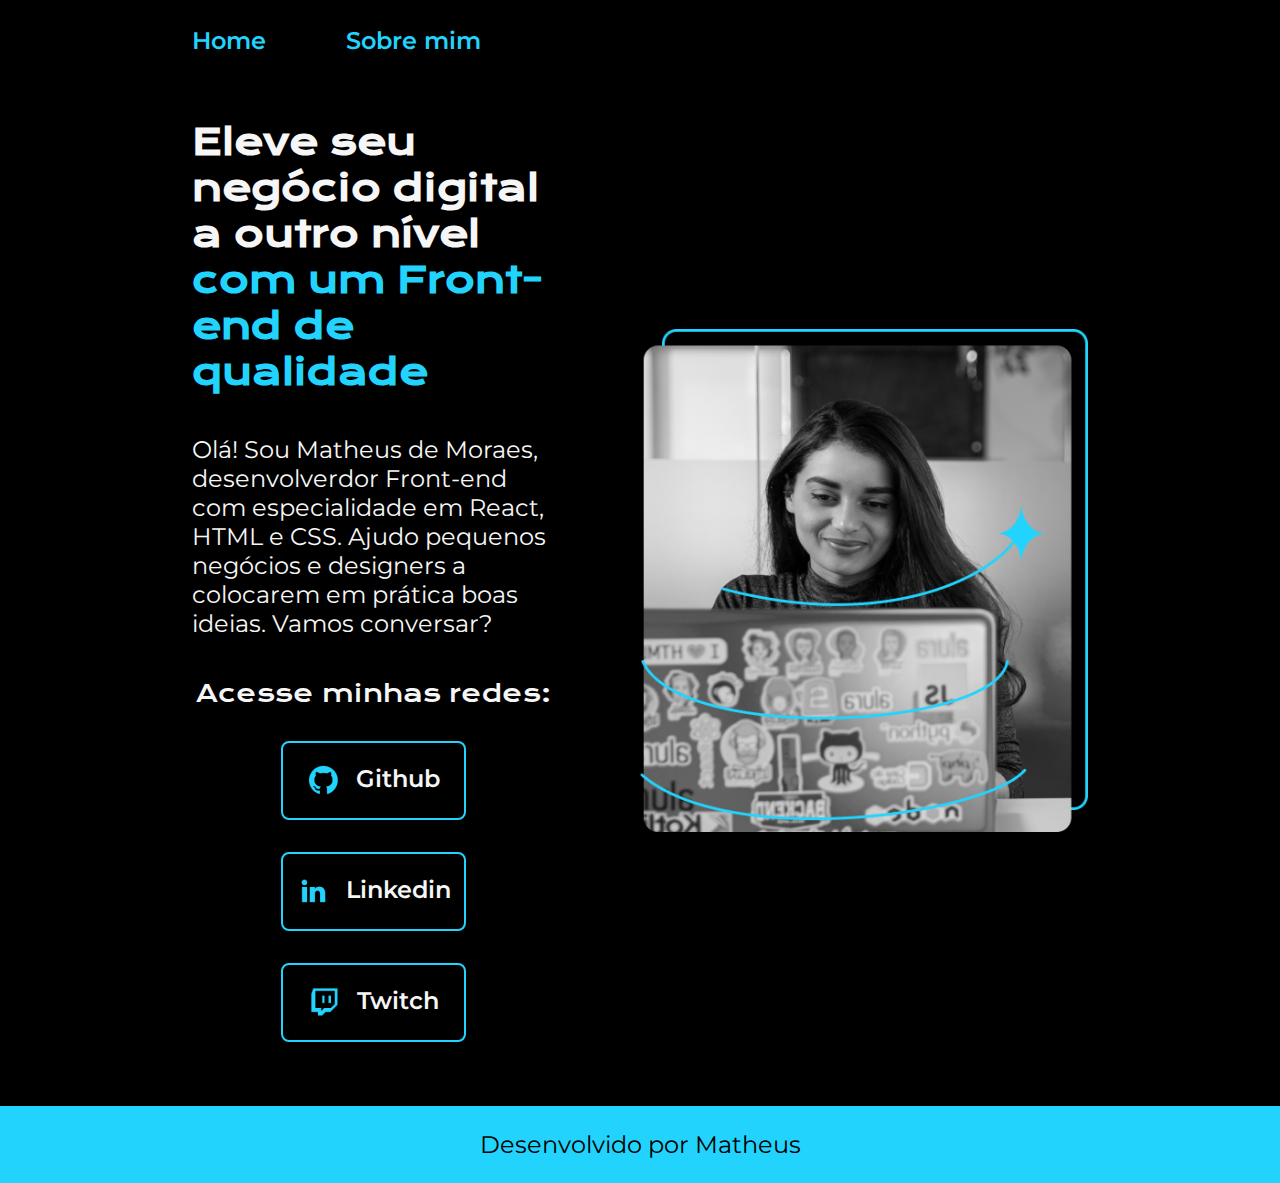
<file: index.html>
<!DOCTYPE html>
<html lang="pt-br">

<head>
    <meta charset="UTF-8">
    <meta name="viewport" content="width=device-width, initial-scale=1.0">
    <title>Portifólio</title>
    <link rel="stylesheet" href="./styles/style.css">
</head>

<body>
    <header class="cabecalho">
        <nav class="cabecalho__menu">
            <a class="cabecalho__menu__link" href="index.html">Home</a>
            <a class="cabecalho__menu__link" href="about.html">Sobre mim</a>
        </nav>
    </header>
    <main class="apresentacao">
        <section class="apresentacao__conteudo">
            <h1 class="apresentacao__conteudo__titulo">Eleve seu negócio digital a outro nível
                <strong class="titulo-destaque">com um Front-end de qualidade</strong>
            </h1>
            <p class="apresentacao__conteudo__texto">
                Olá! Sou Matheus de Moraes, desenvolverdor
                Front-end com especialidade em React, HTML e
                CSS. Ajudo pequenos negócios e designers a
                colocarem em prática boas ideias. Vamos
                conversar?
            </p>
            <div class="apresentacao__links">
                <h2 class="apresentacao__links__subtitulo">Acesse minhas redes:</h2>
                <a class="apresentacao__links__botao"
                    href="https://i0.wp.com/metagalaxia.com.br/wp-content/uploads/2023/07/jujutsu-kaisen-gojo-satoru-1.webp?fit=1920%2C1080&ssl=1">
                    <img src="./assets/github.png">
                    Github
                </a>
                <a class="apresentacao__links__botao"
                    href="https://pm1.aminoapps.com/7850/2277e5d8e75581e5e364aef1d5d811c950e1a8dcr1-736-487v2_uhq.jpg">
                    <img src="./assets/linkedin.png">
                    Linkedin
                </a>
                <a class="apresentacao__links__botao"
                    href="https://staticg.sportskeeda.com/editor/2023/07/cea97-16903008184274-1920.jpg">
                    <img src="./assets/twitch.png">
                    Twitch
                </a>
            </div>
        </section>
        <img class="apresentacao__imagem" src="./assets/Imagem.png" alt="Foto da menininha Alura">

    </main>
    <footer class="rodape">
        <p>Desenvolvido por Matheus</p>
    </footer>
</body>

</html>
</file>
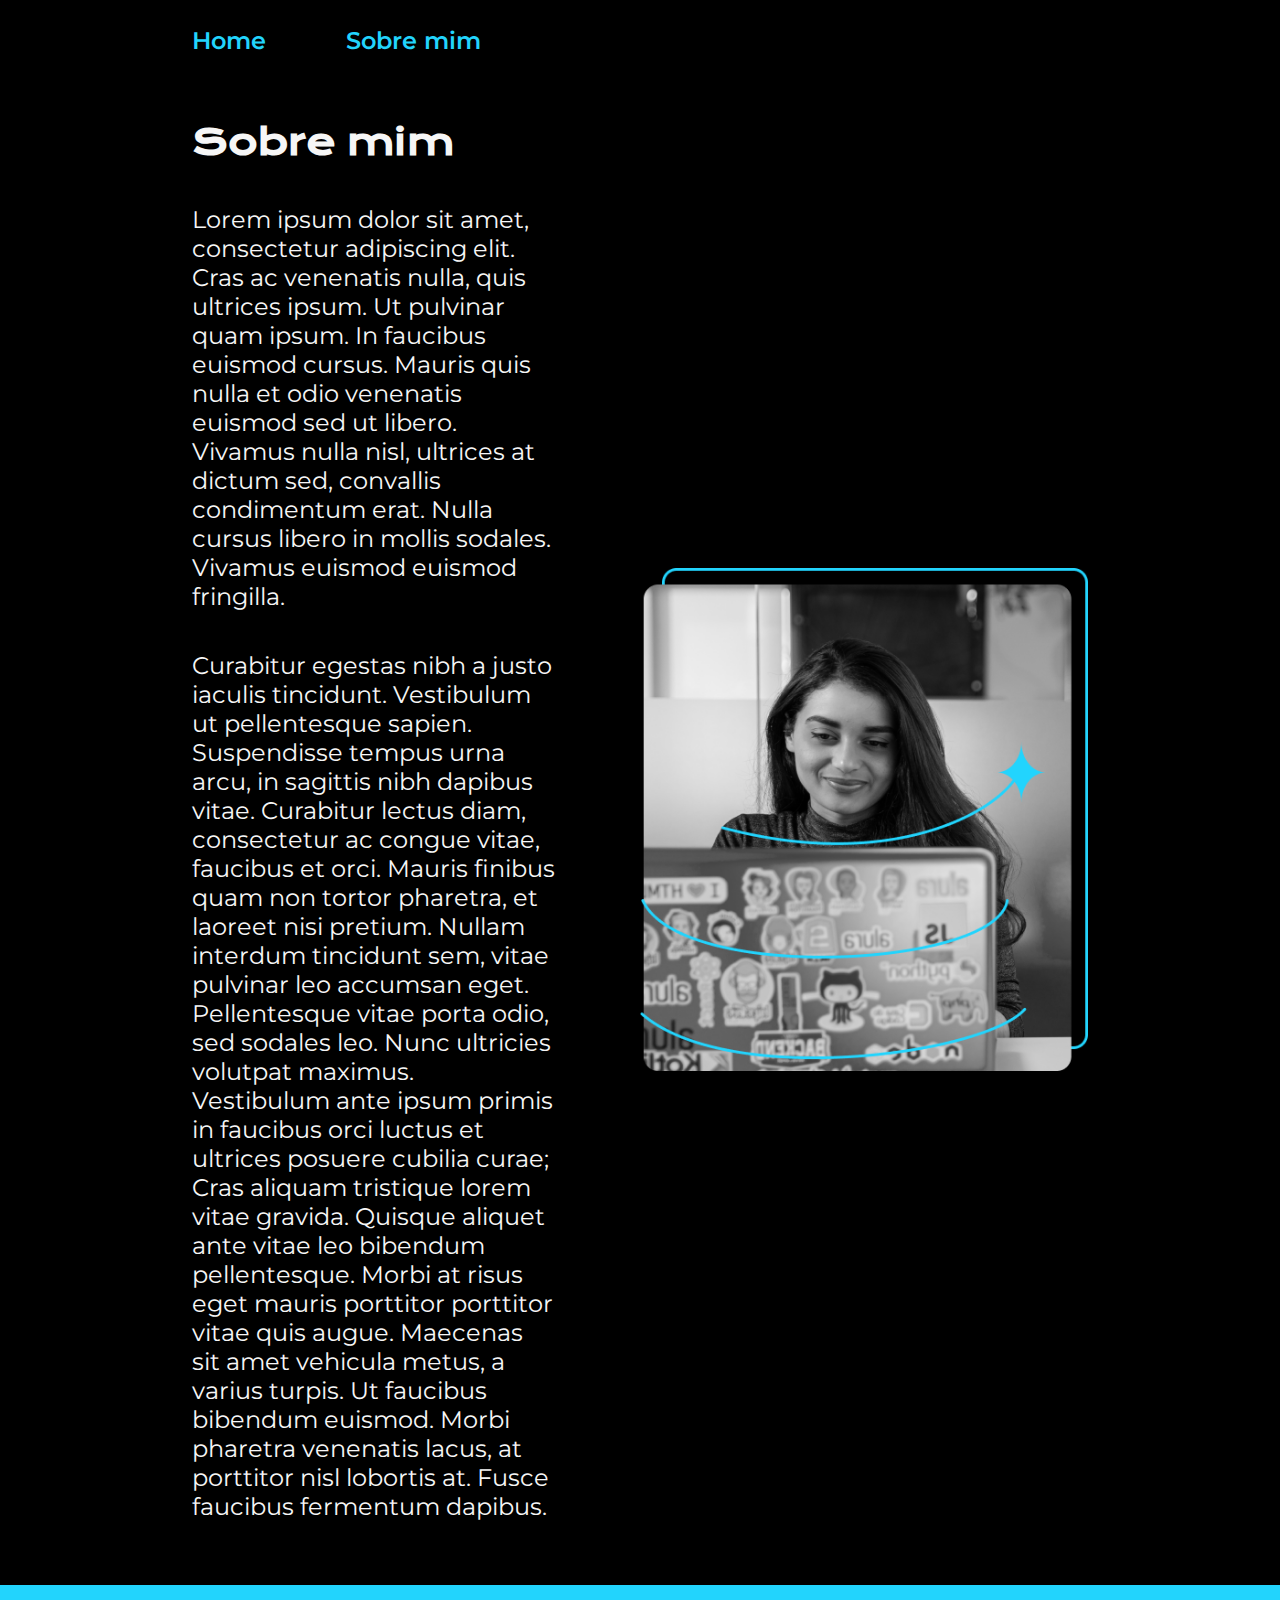
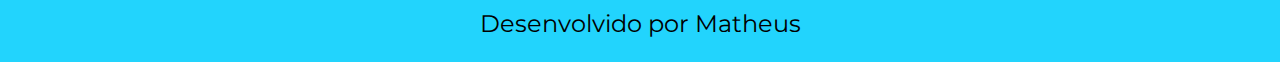
<file: about.html>
<!DOCTYPE html>
<html lang="pt-br">

<head>
    <meta charset="UTF-8">
    <meta name="viewport" content="width=device-width, initial-scale=1.0">
    <title>Sobre mim</title>
    <link rel="stylesheet" href="./styles/style.css">
</head>

<body>
    <header class="cabecalho">
        <nav class="cabecalho__menu">
            <a class="cabecalho__menu__link" href="index.html">Home</a>
            <a class="cabecalho__menu__link" href="about.html">Sobre mim</a>
        </nav>
    </header>

    <main class="apresentacao">
        <section class="apresentacao__conteudo">
            <h1 class="apresentacao__conteudo__titulo">Sobre mim</h1>
            <p class="apresentacao__conteudo__texto">
                Lorem ipsum dolor sit amet, consectetur adipiscing elit. Cras ac venenatis nulla, quis ultrices ipsum.
                Ut pulvinar quam ipsum. In faucibus euismod cursus. Mauris quis nulla et odio venenatis euismod sed ut
                libero. Vivamus nulla nisl, ultrices at dictum sed, convallis condimentum erat. Nulla cursus libero in
                mollis sodales. Vivamus euismod euismod fringilla.
            </p>
            <p class="apresentacao__conteudo__texto">
                Curabitur egestas nibh a justo iaculis tincidunt. Vestibulum ut pellentesque sapien. Suspendisse tempus
                urna arcu, in sagittis nibh dapibus vitae. Curabitur lectus diam, consectetur ac congue vitae, faucibus
                et orci. Mauris finibus quam non tortor pharetra, et laoreet nisi pretium. Nullam interdum tincidunt
                sem, vitae pulvinar leo accumsan eget. Pellentesque vitae porta odio, sed sodales leo. Nunc ultricies
                volutpat maximus. Vestibulum ante ipsum primis in faucibus orci luctus et ultrices posuere cubilia
                curae; Cras aliquam tristique lorem vitae gravida. Quisque aliquet ante vitae leo bibendum pellentesque.
                Morbi at risus eget mauris porttitor porttitor vitae quis augue. Maecenas sit amet vehicula metus, a
                varius turpis. Ut faucibus bibendum euismod. Morbi pharetra venenatis lacus, at porttitor nisl lobortis
                at. Fusce faucibus fermentum dapibus.
            </p>
        </section>
        <img class="apresentacao__imagem" src="./assets/Imagem.png" alt="Foto da menininha Alura">

    </main>

    <footer class="rodape">
        <p>Desenvolvido por Matheus</p>
    </footer>

</body>

</html>
</file>
<file: styles/style.css>
@import url('https://fonts.googleapis.com/css2?family=Krona+One&family=Montserrat:wght@400;600&display=swap');

:root{
    --cor-primaria: #000000;
    --cor-secundaria: #F6F6F6;
    --cor-terciaria: #22d4fd;
    --cor-hover: #272727;

    --fonte-primaria: 'Krona One', sans-serif;
    --fonte-secundaria: 'Montserrat', sans-serif;
}

*{
    margin: 0;
    padding: 0;
}

body {
    box-sizing: border-box;
    background-color: var(--cor-primaria);
    color: var(--cor-secundaria);
}

.cabecalho{
    padding: 2% 0% 0% 15%;
}

.cabecalho__menu{
    display: flex;
    gap: 80px;
}

.cabecalho__menu__link{
    font-family: var(--fonte-secundaria);
    font-size: 1.5rem;
    font-weight: 600;
    color: var(--cor-terciaria);
    text-decoration: none;
}

.apresentacao{
    padding: 5% 15%;
    display: flex;
    align-items: center;
    justify-content: space-between;
    gap: 85px;
}

.apresentacao__conteudo{
    width: 50%;
    display: flex;
    flex-direction: column;
    gap: 40px;
}

.apresentacao__conteudo__titulo{
    font-size: 2.25rem;
    font-family: var(--fonte-primaria);
}

.titulo-destaque {
    color: var(--cor-terciaria);
}

.apresentacao__conteudo__texto{
    font-size: 1.5rem;
    font-weight: 400;
    font-family: var(--fonte-secundaria);
}

.apresentacao__links {
    display: flex;
    flex-direction: column;
    justify-content: space-between;
    align-items: center;
    gap: 32px;
}

.apresentacao__links__subtitulo{
    font-family: var(--fonte-primaria);
    font-weight: 400;
}

.apresentacao__links__botao{
    display: flex;
    justify-content: center;
    gap: 16px;
    width: 50%;
    text-align: center;
    border: 2px solid var(--cor-terciaria);
    border-radius: 8px;
    font-size: 1.5rem;
    font-weight: 600;
    padding: 21.5px 0;
    text-decoration: none;
    color: var(--cor-secundaria);
    font-family: var(--fonte-secundaria);    
}

.apresentacao__links__botao:hover{
    background-color: var(--cor-hover);
}

.apresentacao__imagem{
    width: 50%;
}

.rodape {
    padding: 24px;
    color: var(--cor-primaria);
    background-color: var(--cor-terciaria);
    text-align: center;
    font-family: var(--fonte-secundaria);
    font-size: 1.5rem;
    font-weight: 400;
}


@media (max-width: 1200px) {
    .cabecalho{
        padding: 10%;
    }

    .cabecalho__menu{
       justify-content: center; 
    }

    .apresentacao{
        flex-direction: column-reverse;
        padding: 5%;
    }

    .apresentacao__conteudo{
        width: auto;
    }
    
}
</file>
